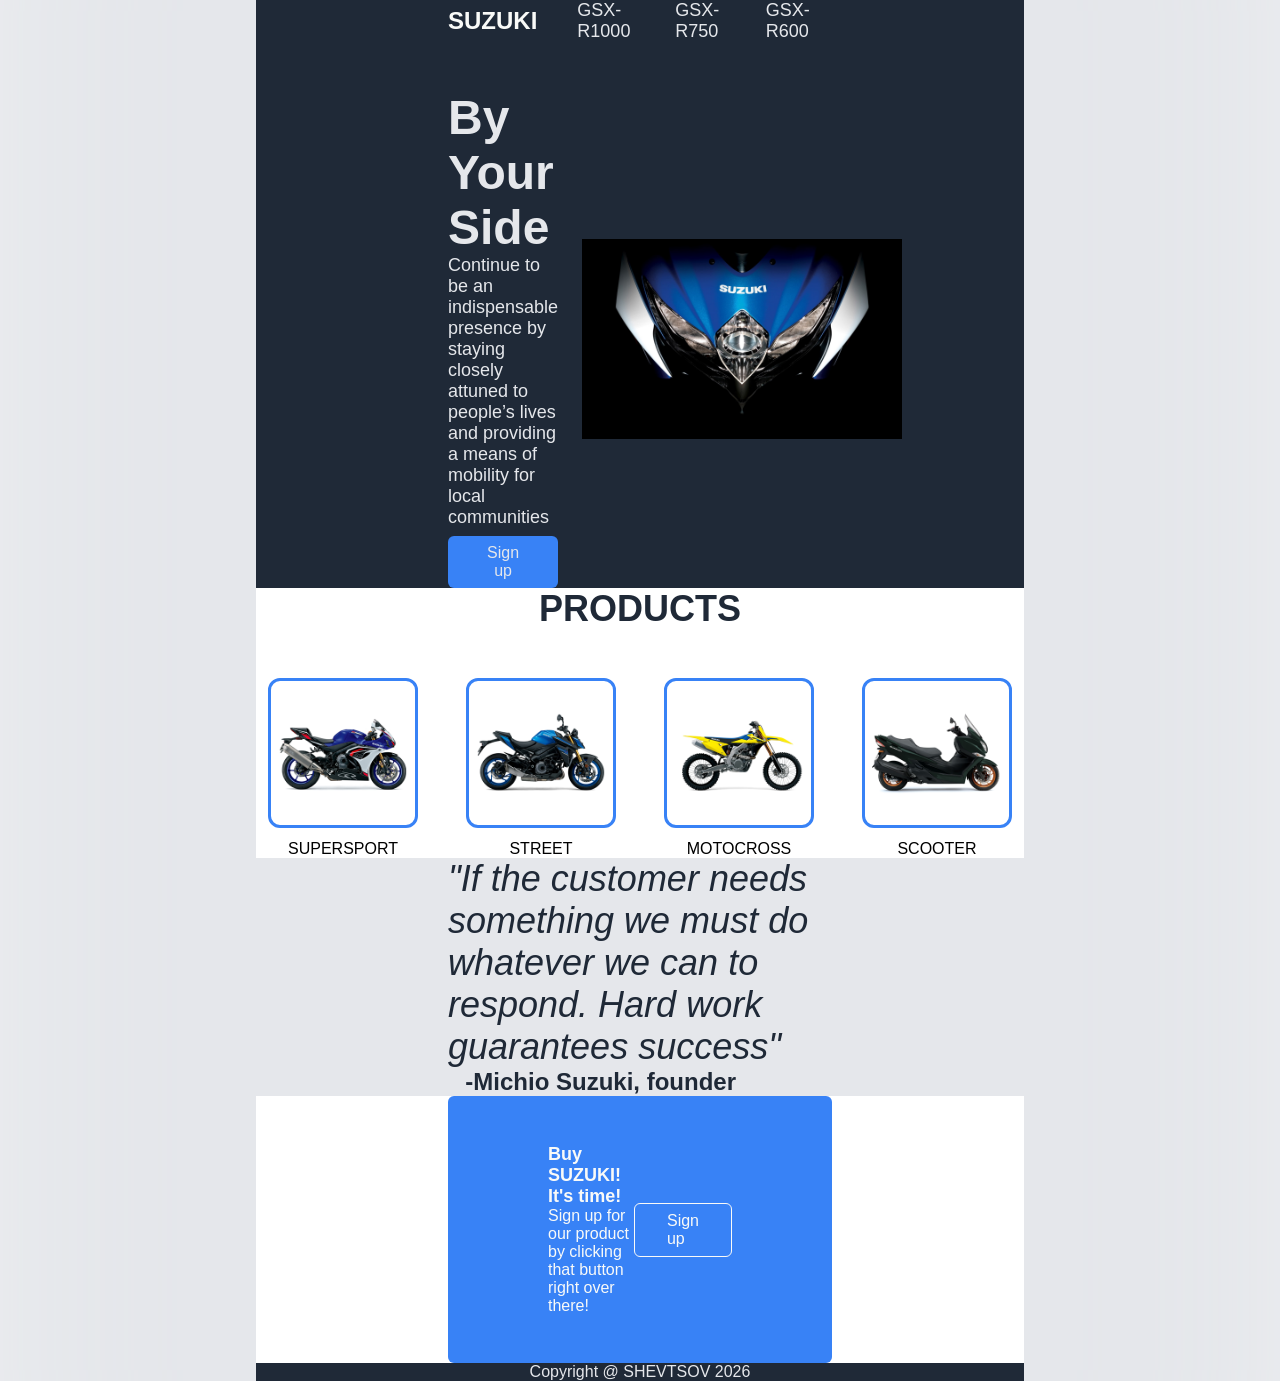
<file: Flexbox/Project: Landing Page/index.html>
<!DOCTYPE html>
<html lang="en">
<head>
  <meta charset="UTF-8">
  <meta name="viewport" content="width=device-width, initial-scale=1.0">
  <title>Landing Page</title>
  <link rel="stylesheet" href="style.css">
</head>
<body>
  <div class="first-section">
    <header class="header">
      <div class="logo">SUZUKI</div>
      <ul class="links">
        <li class="link"><a href="https://www.globalsuzuki.com/motorcycle/smgs/products/2027gsx-r1000r/">GSX-R1000</a></li>
        <li class="link"><a href="https://www.globalsuzuki.com/motorcycle/smgs/products/2026gsx-r750/">GSX-R750</a></li>
        <li class="link"><a href="https://www.globalsuzuki.com/motorcycle/smgs/products/2026gsx-r600/">GSX-R600</a></li>
      </ul>
    </header>
    <div class="hero">
      <div class="content">
        <div class="title">By Your Side</div>
        <div class="text">Continue to be an indispensable presence by staying closely attuned to people’s lives and providing a means of mobility for local communities
        </div>
        <button class="btn">Sign up</button>
      </div>
      <img src="img/suzuki_front_face.jpg" alt="Suzuki GSX-R 750" class="image">
    </div>  
  </div>
  <div class="second-section">
    <div class="title">PRODUCTS</div>
    <div class="cards">
      <div class="card">
        <img src="img/supersport.jpg" alt="supersport" class="img">
        <div class="subtext">SUPERSPORT</div>
      </div>
      <div class="card">
        <img src="img/street.jpg" alt="street" class="img">
        <div class="subtext">STREET</div>
      </div>
      <div class="card">
        <img src="img/motocross.jpg" alt="motocross" class="img">
        <div class="subtext">MOTOCROSS</div>
      </div>
      <div class="card">
        <img src="img/scooter.jpg" alt="scooter" class="img">
        <div class="subtext">SCOOTER</div>
      </div>
    </div>
  </div>
  <div class="third-section">
    <div class="quote"><em>"If the customer needs something we must do whatever we can to respond. Hard work guarantees success"</em></div>
    <div class="author">-Michio Suzuki, founder</div>
  </div>
  <div class="fourth-section">
    <div class="call">
      <div class="content">
        <div class="title">Buy SUZUKI! It's time!</div>
        <div class="text">Sign up for our product by clicking that button right over there!</div>
      </div>
      <div class="btn">Sign up</div>
    </div>
  </div>
  <div class="footer">Copyright @ SHEVTSOV 2026</div>
</body>
</html>
</file>
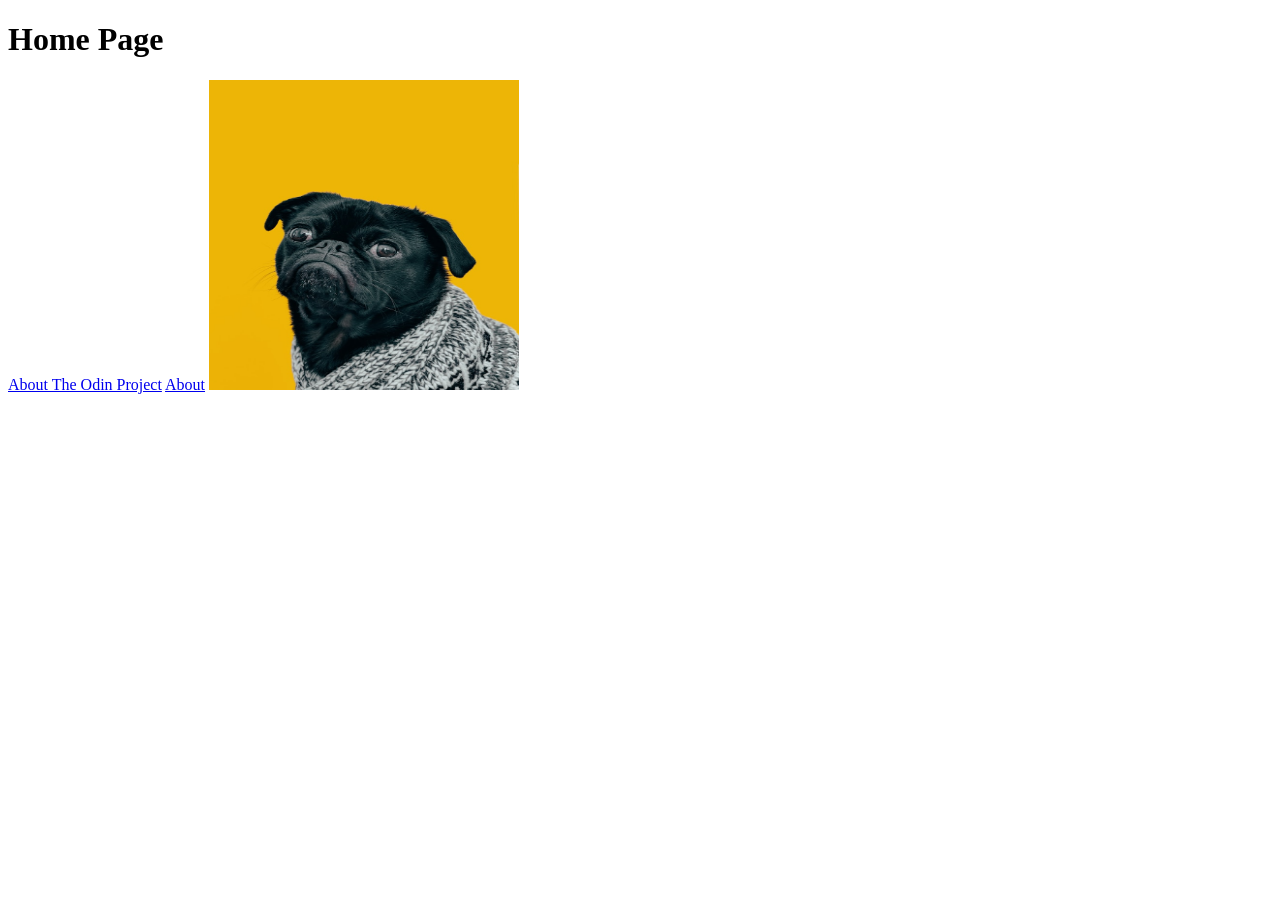
<file: HTML Foundations/Links and Images/index.html>
<!DOCTYPE html>
<html lang="en">
<head>
  <meta charset="UTF-8">
  <meta name="viewport" content="width=device-width, initial-scale=1.0">
  <title>Links and Images</title>
</head>
<body>
  <h1>Home Page</h1>

  <a href="https://www.theodinproject.com/about">About The Odin Project</a>

  <a href="pages/about.html">About</a>

  <img src="./images/dog.jpg" alt="dog" height="310" width="310">
</body>
</html>
</file>
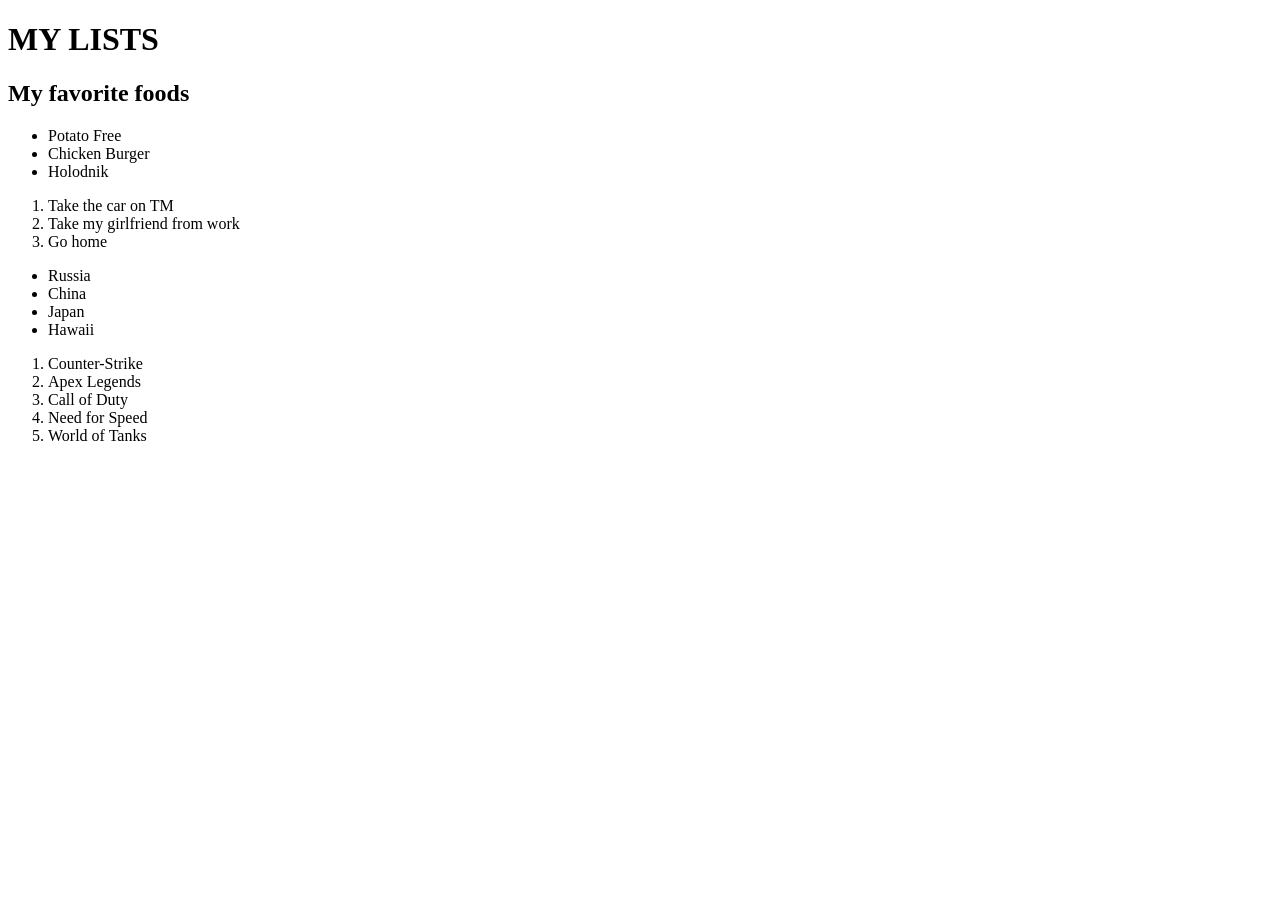
<file: HTML Foundations/Lists/index.html>
<!DOCTYPE html>
<html lang="en">
<head>
  <meta charset="UTF-8">
  <meta name="viewport" content="width=device-width, initial-scale=1.0">
  <title>Lists</title>
</head>
<body>
  <h1>MY LISTS</h1>

  <h2>My favorite foods</h2>

    <ul>
      <li>Potato Free</li>
      <li>Chicken Burger</li>
      <li>Holodnik</li>
    </ul>

  <ol>
    <li>Take the car on TM</li>
    <li>Take my girlfriend from work</li>
    <li>Go home</li>
  </ol>

  <ul>
    <li>Russia</li>
    <li>China</li>
    <li>Japan</li>
    <li>Hawaii</li>
  </ul>

  <ol>
    <li>Counter-Strike</li>
    <li>Apex Legends</li>
    <li>Call of Duty</li>
    <li>Need for Speed</li>
    <li>World of Tanks</li>
  </ol>
</body>
</html>
</file>
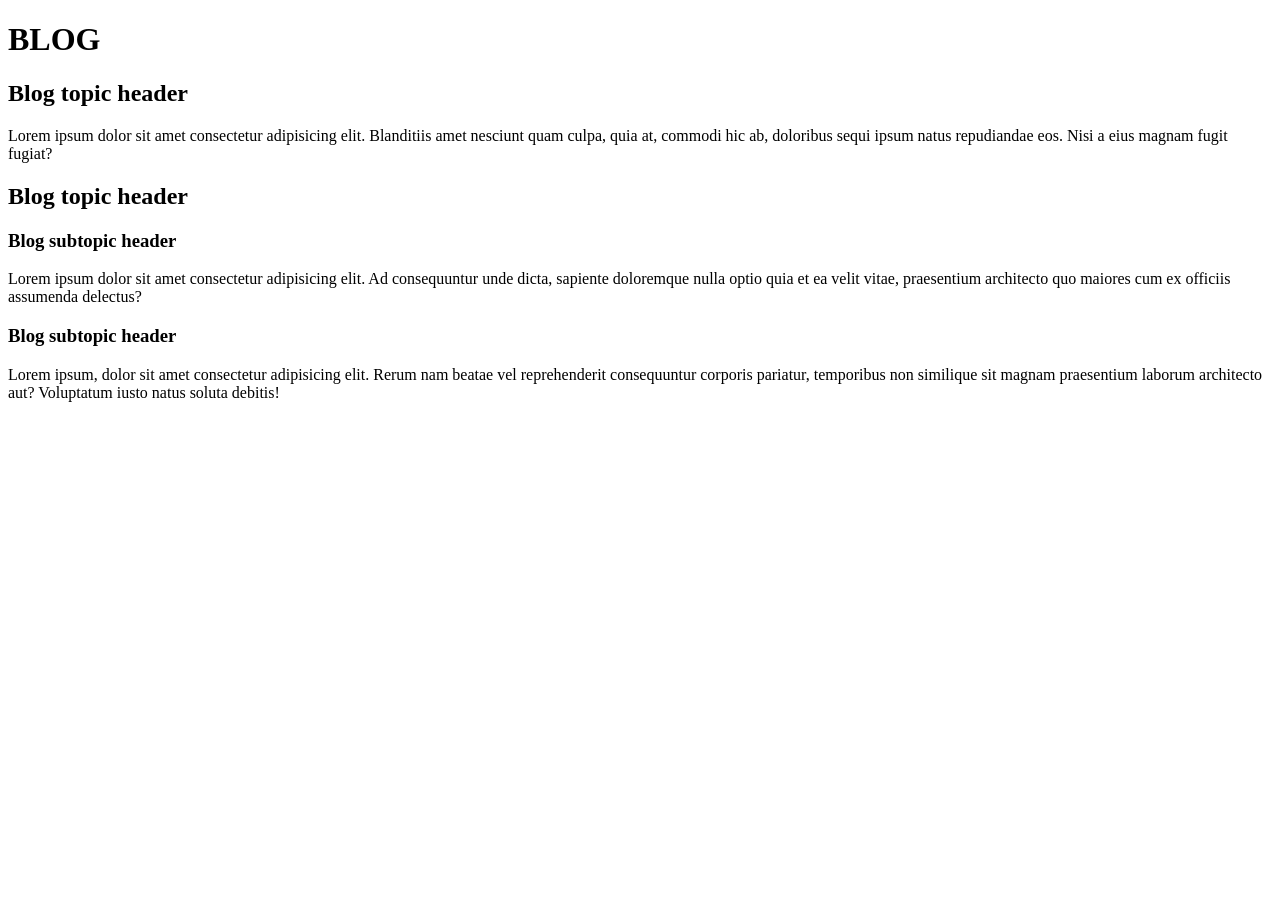
<file: HTML Foundations/Working with text/index.html>
<!DOCTYPE html>
<html lang="en">
<head>
    <meta charset="UTF-8">
    <meta name="viewport" content="width=device-width, initial-scale=1.0">
    <title>Blog</title>
</head>
<body>
    <h1>BLOG</h1>

    <h2>Blog topic header</h2>

    <p>Lorem ipsum dolor sit amet consectetur adipisicing elit.
        Blanditiis amet nesciunt quam culpa, quia at, commodi hic ab,
        doloribus sequi ipsum natus repudiandae eos. Nisi a eius magnam fugit fugiat?
    </p>

    <h2>Blog topic header</h2>
    
    <h3>Blog subtopic header</h3>

    <p>
        Lorem ipsum dolor sit amet consectetur adipisicing elit.
        Ad consequuntur unde dicta, sapiente doloremque nulla optio quia et ea velit vitae,
        praesentium architecto quo maiores cum ex officiis assumenda delectus?
    </p>

    <h3>Blog subtopic header</h3>

    <p>
        Lorem ipsum, dolor sit amet consectetur adipisicing elit.
        Rerum nam beatae vel reprehenderit consequuntur corporis pariatur,
        temporibus non similique sit magnam praesentium laborum architecto aut?
        Voluptatum iusto natus soluta debitis!
    </p>
</body>
</html>
</file>
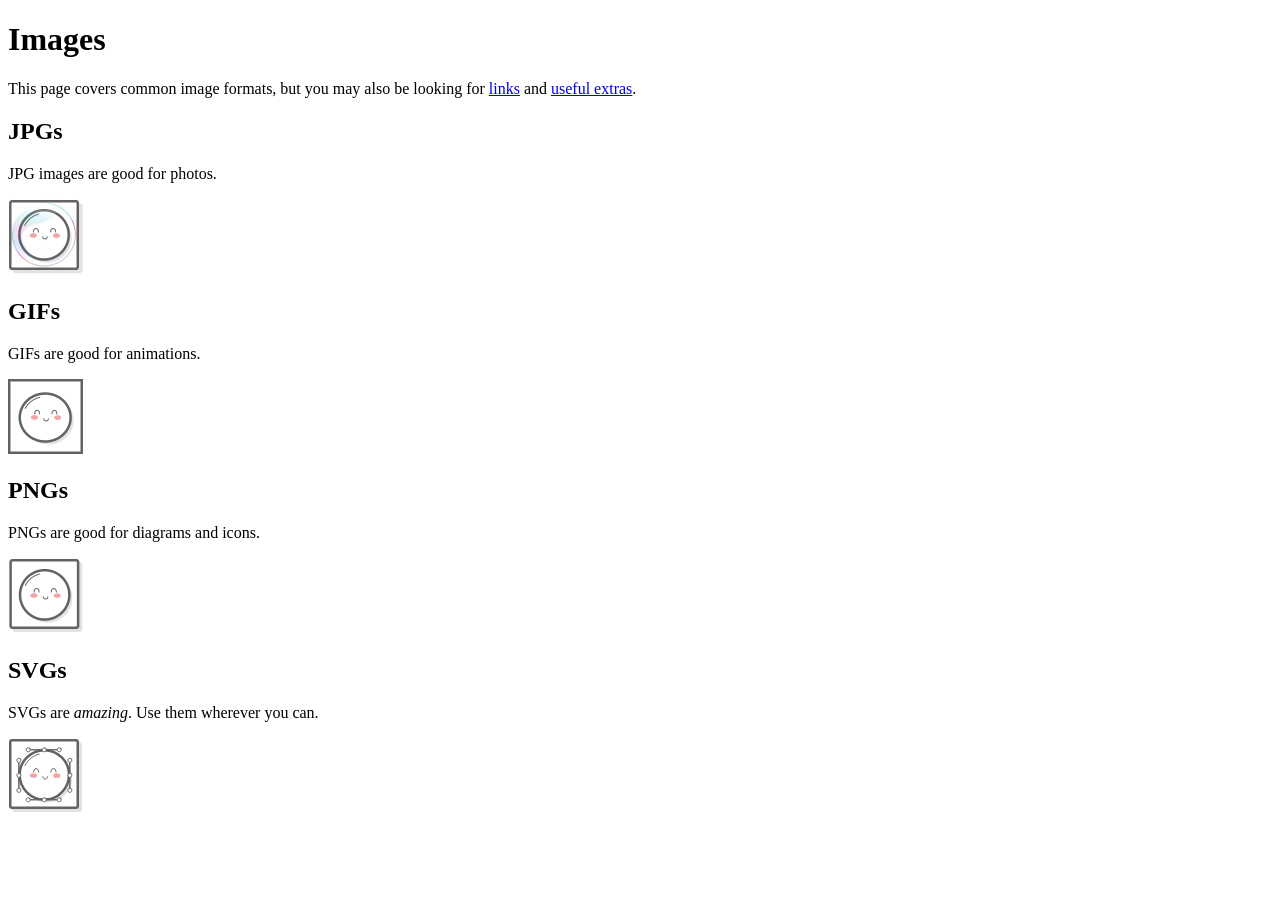
<file: HTML Foundations/Links and Images/Internetingishard/images.html>
<!DOCTYPE html>
<html>
  <head>
    <title>Images</title>
  </head>
  <body>
    <h1>Images</h1>

    <p>This page covers common image formats, but you may also be looking for
      <a href="links.html">links</a> and
      <a href="misc/extras.html">useful extras</a>.
    </p>

    <h2>JPGs</h2>
    <p>JPG images are good for photos.</p>
    <img src="img/mochi.jpg" alt="mochi.jpg" width="75">

    <h2>GIFs</h2>
    <p>GIFs are good for animations.</p>
    <img src="img/mochi.gif" alt="mochi.gif" width="75">
  

    <h2>PNGs</h2>
    <p>PNGs are good for diagrams and icons.</p>
    <img src="img/mochi.png" alt="mochi.png" width="75">

    <h2>SVGs</h2>
    <p>SVGs are <em>amazing</em>. Use them wherever you can.</p>
    <img src="img/mochi.svg" alt="mochi.svg">
  </body>
</html>
</file>
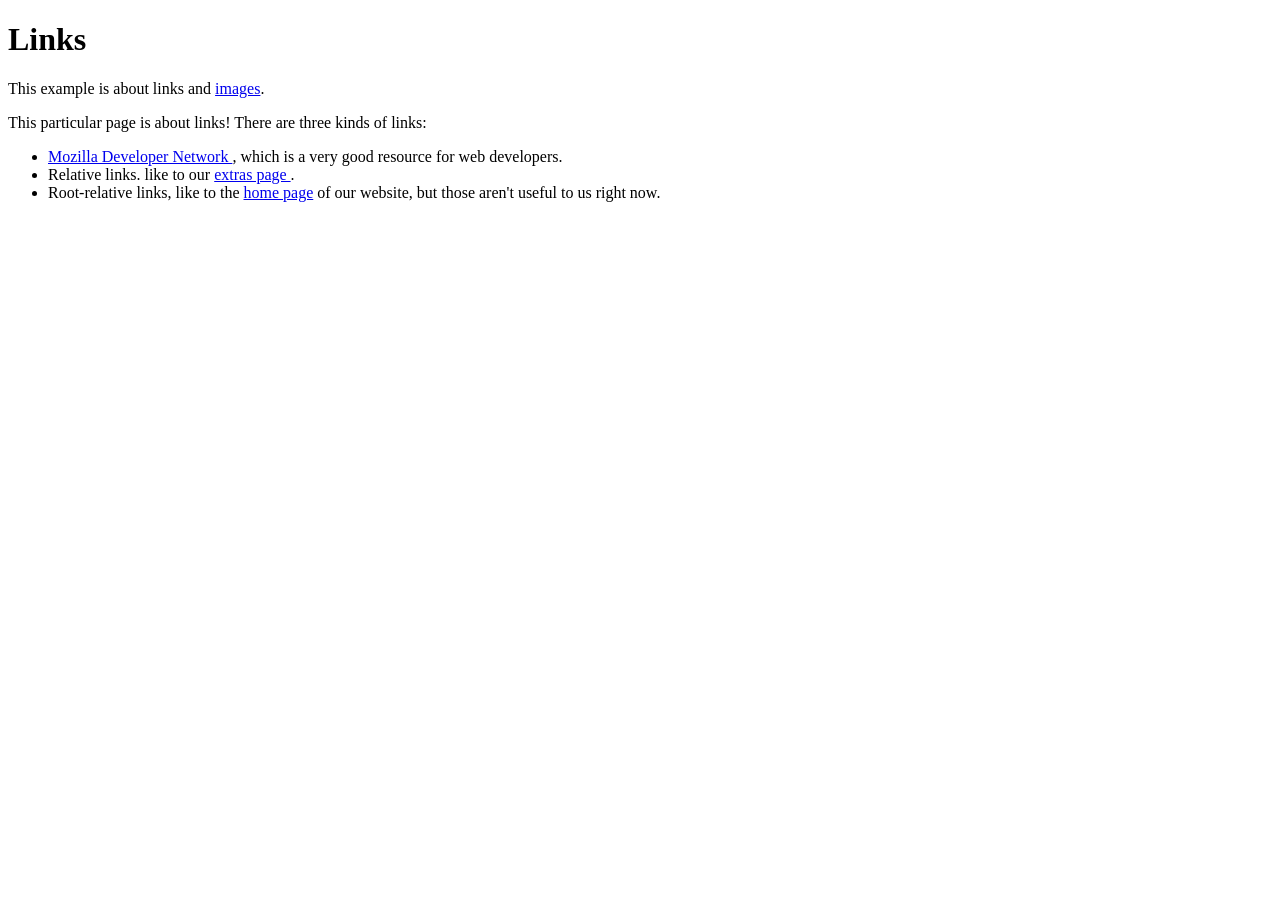
<file: HTML Foundations/Links and Images/Internetingishard/links.html>
<!DOCTYPE html>
<html>
  <head>
    <title>Links</title>
  </head>
  <body>
    <h1>Links</h1>

    <p>This example is about links and <a href="images.html">images</a>.</p>
    <p>This particular page is about links! There are three kinds of links:</p>

    <ul>
      <li>
        <a href="https://developer.mozilla.org/en-US/docs/Web/HTML" target="_blank">
          Mozilla Developer Network
        </a>
        , which is a very good resource for web developers.
      </li>
      <li>
        Relative links. like to our <a href="misc/extras.html">
          extras page
        </a>
        .
      </li>
      <li>
        Root-relative links, like to the <a href="/HTML Foundations/Links and Images/Internetingishard/images.html">home page</a>
        of our website, but those aren't useful to us right now.
      </li>
    </ul>

  </body>
</html>
</file>
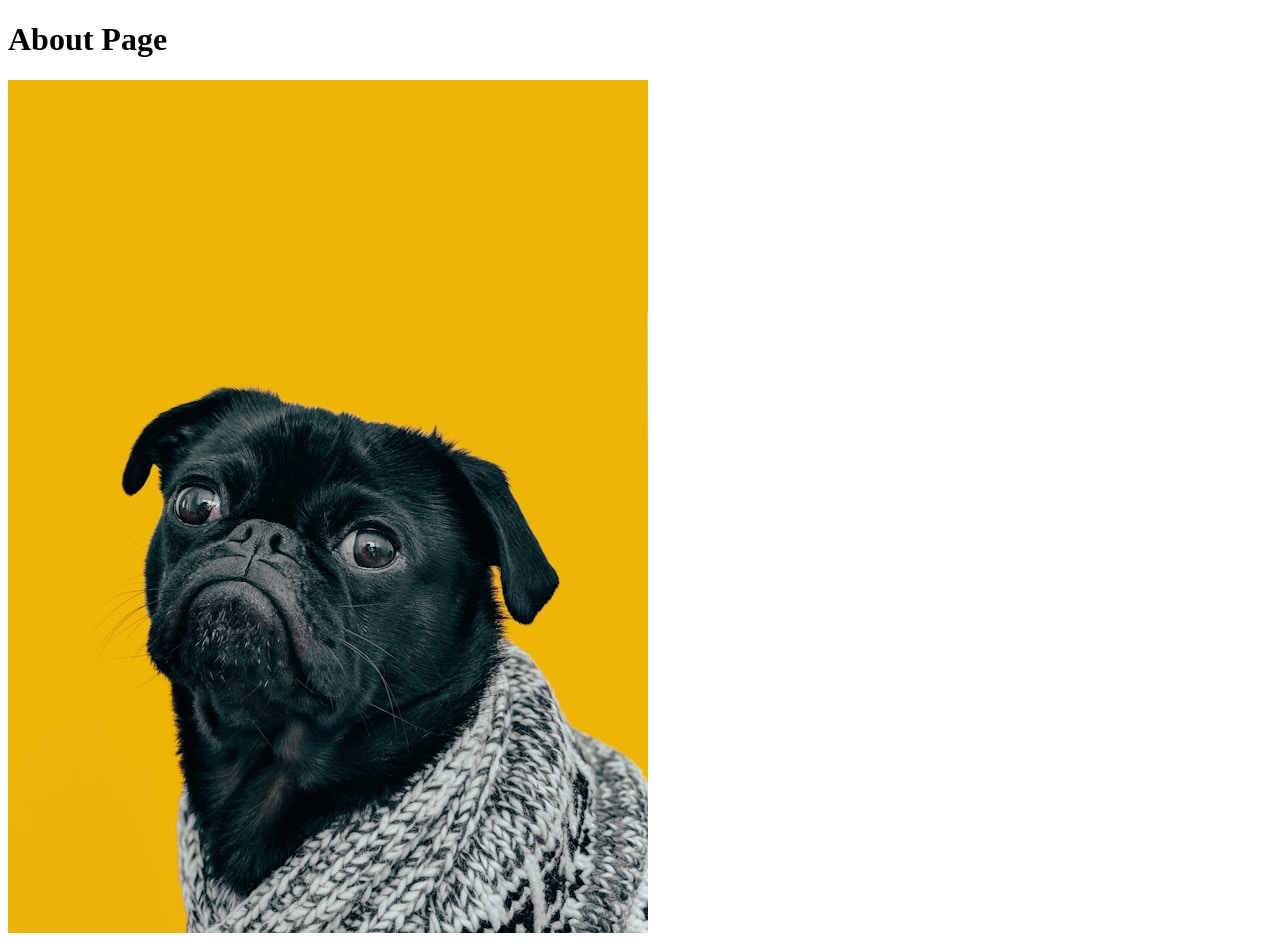
<file: HTML Foundations/Links and Images/pages/about.html>
<!DOCTYPE html>
<html lang="en">
  <head>
    <meta charset="UTF-8">
    <title>Odin Links and Images</title>
  </head>

  <body>
    <h1>About Page</h1>

    <img src="../images/dog.jpg">
  </body>
</html>
</file>
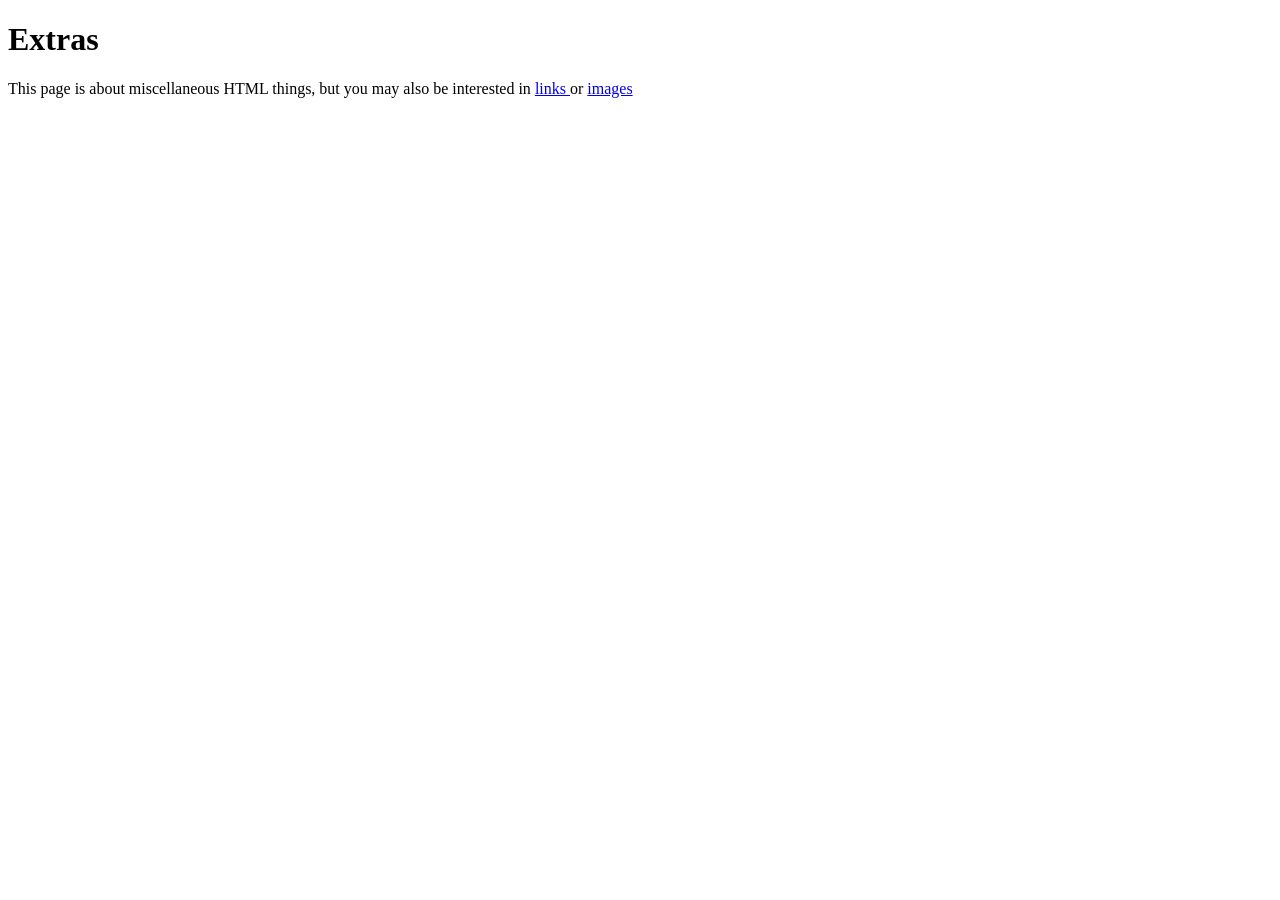
<file: HTML Foundations/Links and Images/Internetingishard/misc/extras.html>
<!DOCTYPE html>
<html>
  <head>
    <title>Extras</title>
  </head>
  <body>
    <h1>Extras</h1>

    <p>
      This page is about miscellaneous HTML things, but you may also be interested in 
      <a href="../links.html">
        links
      </a>
      or
      <a href="../images.html">
        images
      </a>
    </p>
    
  </body>
</html>
</file>
<file: Flexbox/Project: Landing Page/style.css>
* {
  box-sizing: border-box;
}

body {
  margin: 0;
  padding: 0;
  font-family: Roboto, sans-serif;
  min-height: 100vh;
  width: 60vw;
  display: flex;
  flex-direction: column;
  margin-left: 50%;
  transform: translateX(-50%);
  box-shadow: -10px 0 1000px 300px #E5E7EB,
              10px 0 1000px 300px #E5E7EB;
}

ul {
  list-style-type: none;
  margin: 0;
}

a {
  text-decoration: none;
  color: #E5E7EB;
}

a:hover {
  text-decoration: underline solid #F9FAF8;
}

.first-section, .second-section,
.third-section, .fourth-section, .footer {

  padding: 0 192px;
  display: flex;
  flex-direction: column;
  justify-content: center;
}

.first-section {
  flex: 1;
  gap: 48px;
  background-color: #1F2937;
}

.header {
  display: flex;
  justify-content: space-between;
  align-items: center;
}

.logo {
  font-size: 24px;
  font-weight: bold;
  color: #F9FAF8
}

.links {
  display: flex;
  gap: 24px;
  font-size: 18px;
  color: #E5E7EB;
}

.hero {
  display: flex;
  justify-content: space-between;
  gap: 24px;
  align-items: center;
  color: #E5E7EB;
}

.hero .title {
  font-size: 48px;
  font-weight: 900;
}

.hero .text {
  font-size: 18px;
}

.hero .btn {
  background-color: #3882F6;
  border: 0;
  border-radius: 6px;
  padding: 8px 32px;
  color: #E5E7EB;
  margin-top: 8px;
  font-size: 16px;
}

.hero .image {
  width: 1000px;
  height: 200px;
  object-fit: cover;
}

.second-section {
  flex: 2;
  gap: 48px;
  align-items: center;
}

.second-section .title {
  font-size: 36px;
  color: #1F2937;
  font-weight: 900;
}

.cards {
  display: flex;
  gap: 48px;
}

.card {
  display: flex;
  flex-direction: column;
  justify-content: center;
  align-items: center;
  gap: 12px;
}

.card .img {
  width: 150px;
  height: 150px;
  border: 3px solid #3882F6;
  border-radius: 12px;
  object-fit: contain;
}

.card .subtext {
  text-align: center;
}

.third-section {
  flex: 2;
  background-color: #E5E7EB;
  display: flex;
  flex-direction: column;
  align-items: center;
}

.quote {
  font-size: 36px;
  color: #1F2937;
  font-weight: 300;
}

.author {
  align-self: flex-end;
  padding-right: 96px;
  font-size: 24px;
  color: #1F2937;
  font-weight: 900;
}

.fourth-section {
  flex: 2;
}

.call {
  background-color: #3882F6;
  padding: 48px 100px;
  color: #F9FAF8;
  display: flex;
  align-items: center;
  justify-content: space-around;
  border-radius: 6px;
}

.call .title {
  font-weight: 900;
  font-size: 18px;
}

.call .btn {
  border: 1px solid #F9FAF8;
  border-radius: 6px;
  padding: 8px 32px;
}

.footer {
  flex: 1;
  text-align: center;
  background-color: #1F2937;
  color: #E5E7EB;
}
</file>
